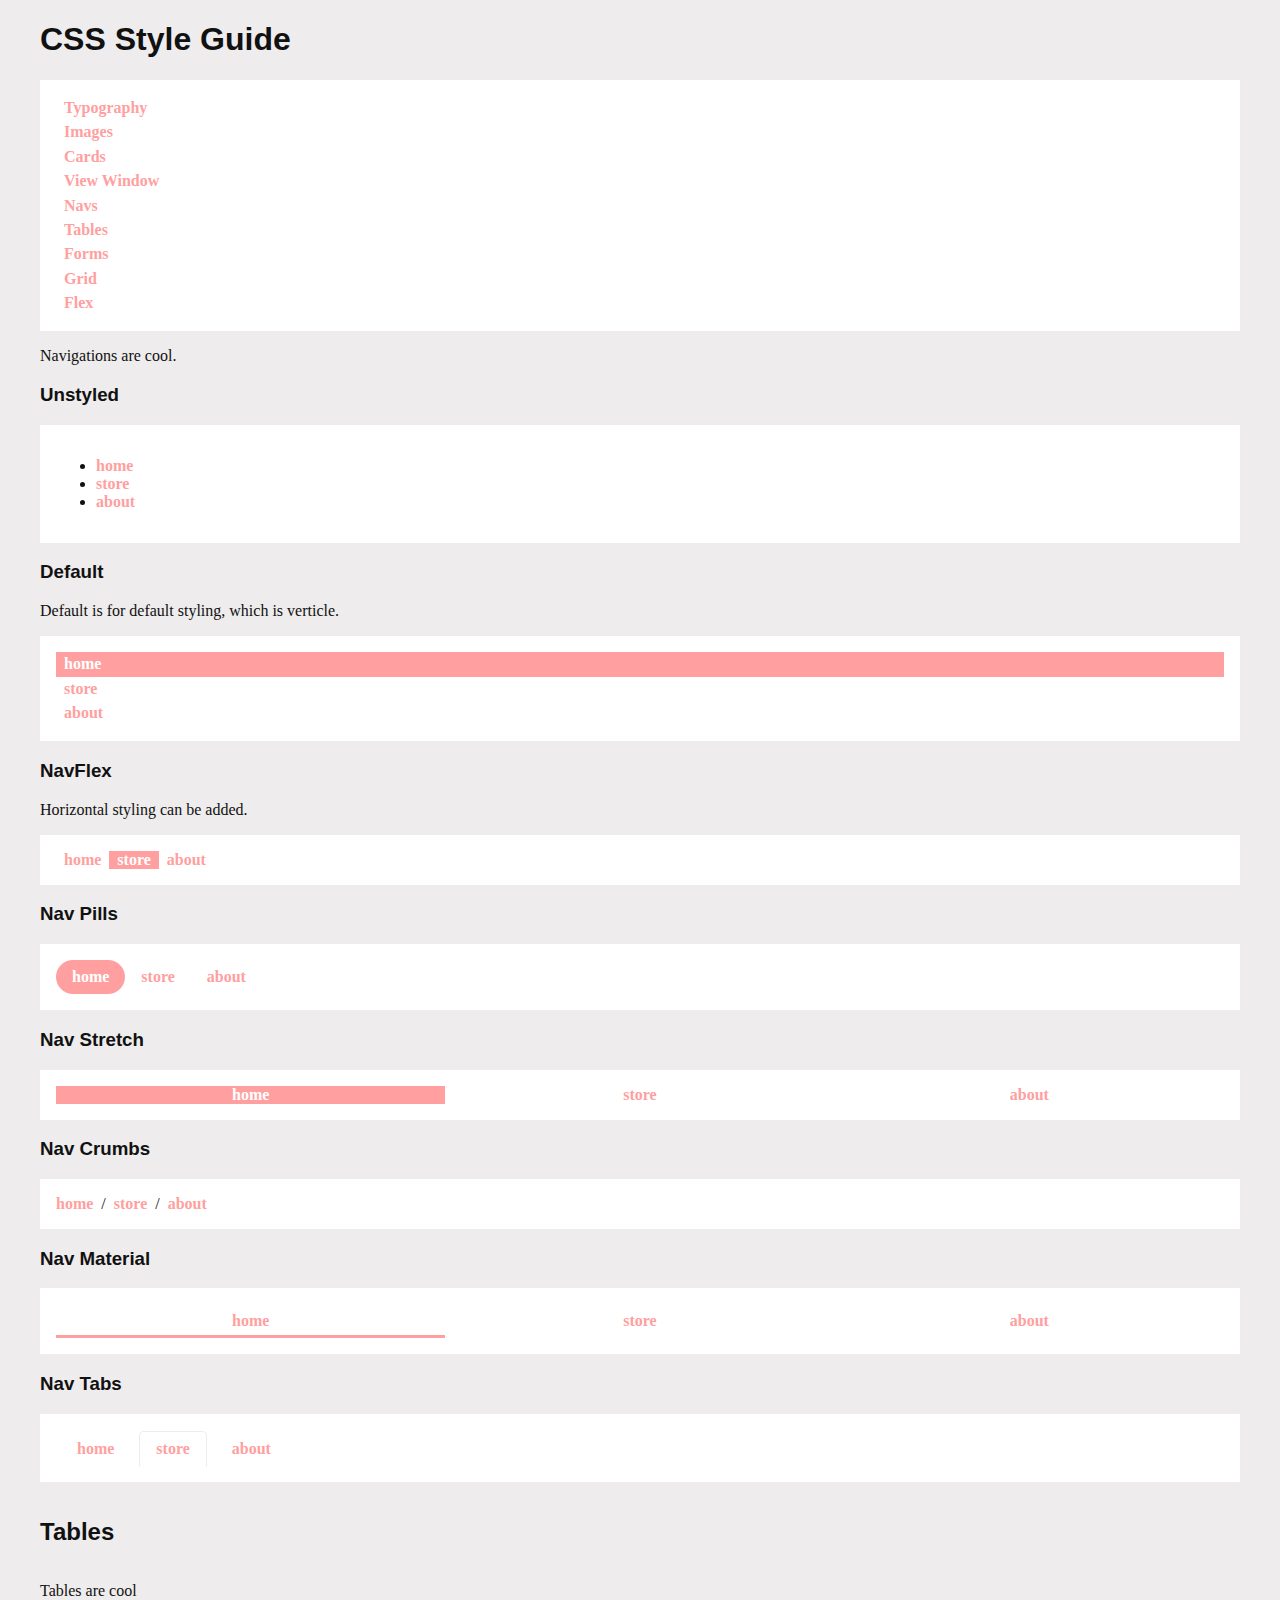
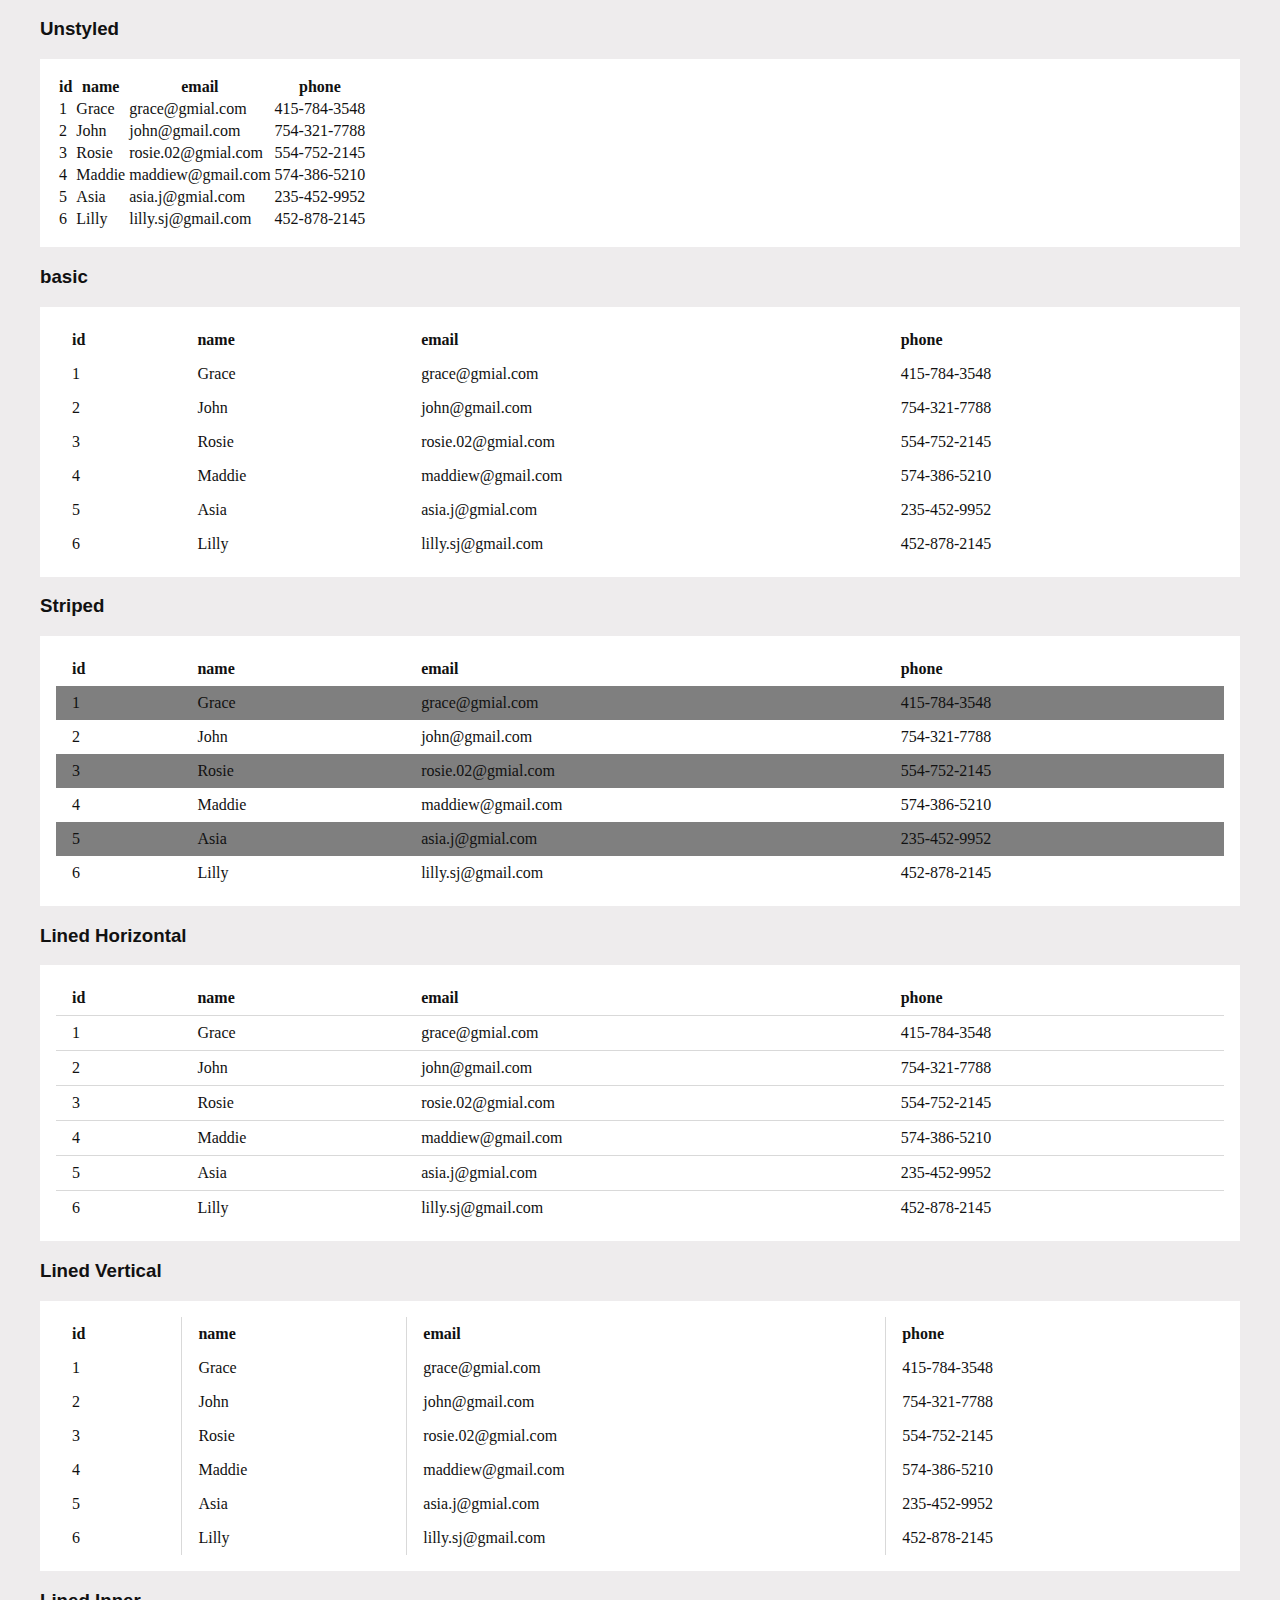
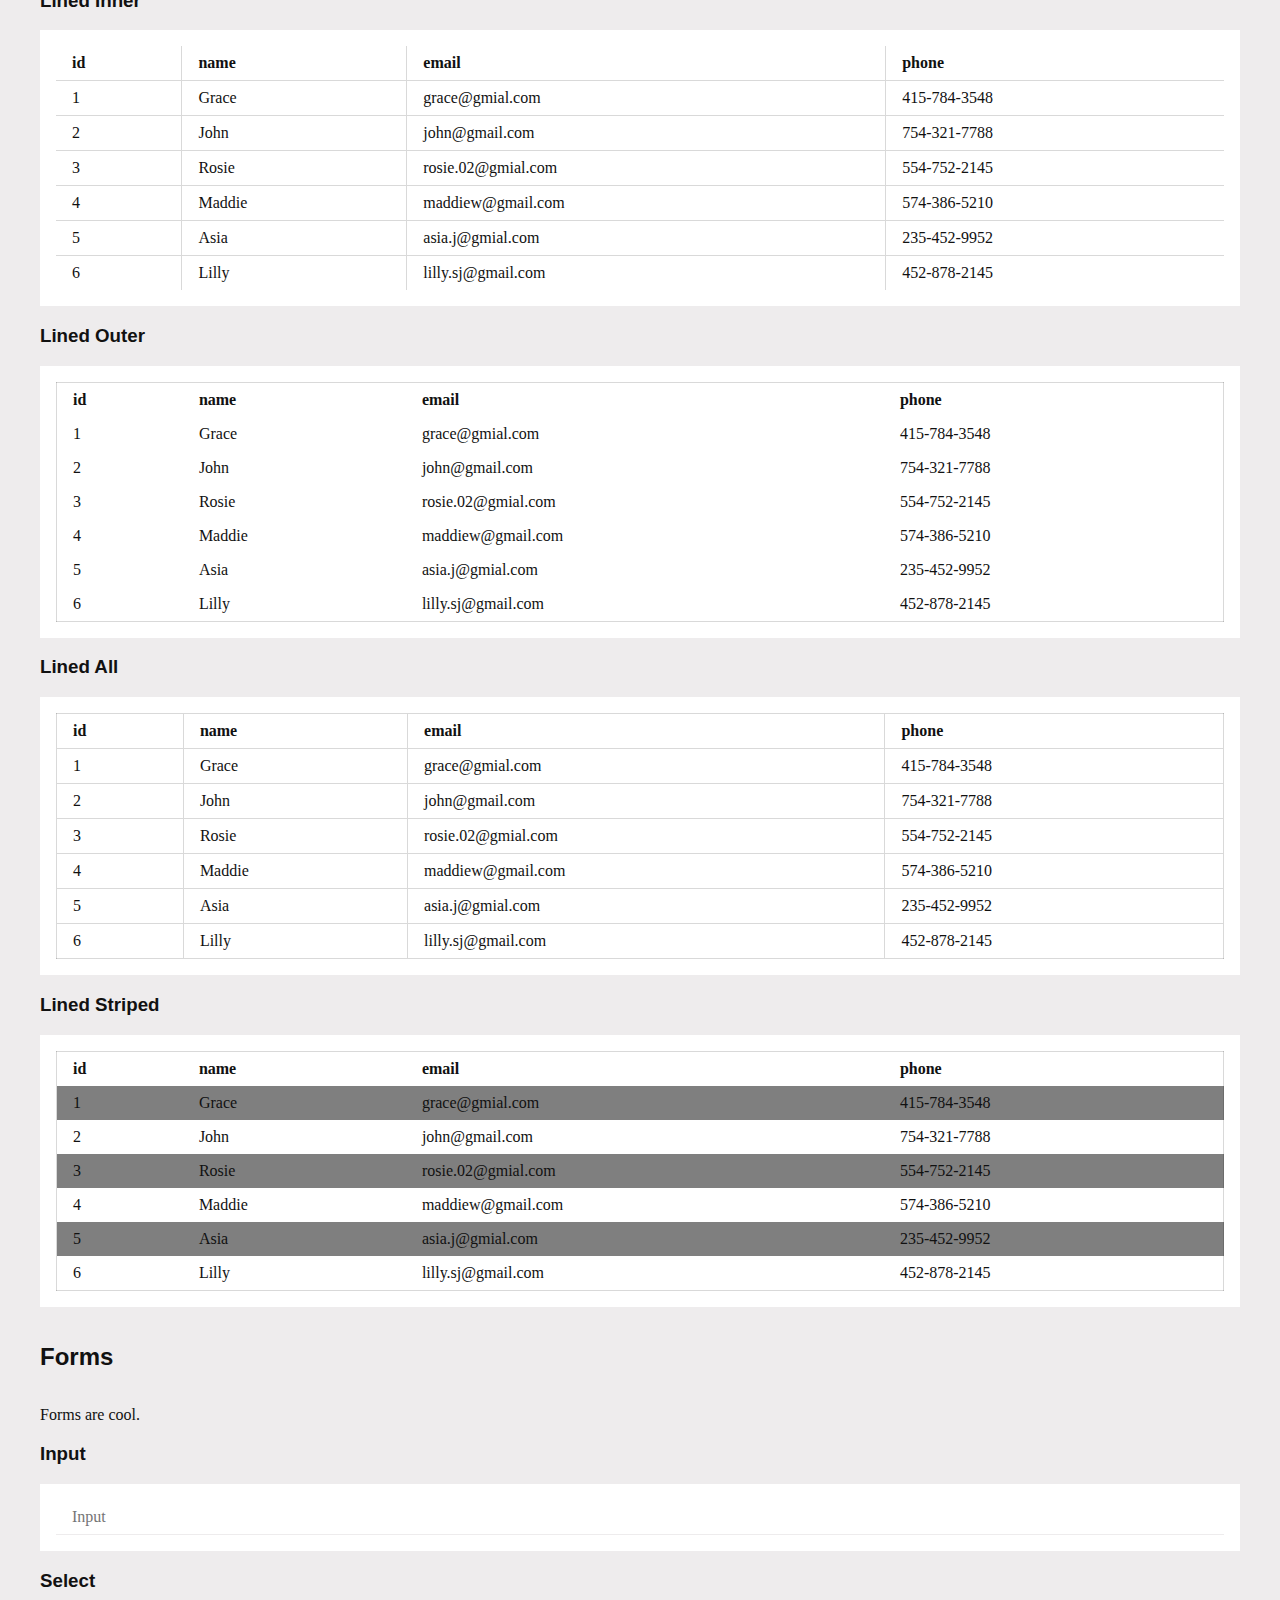
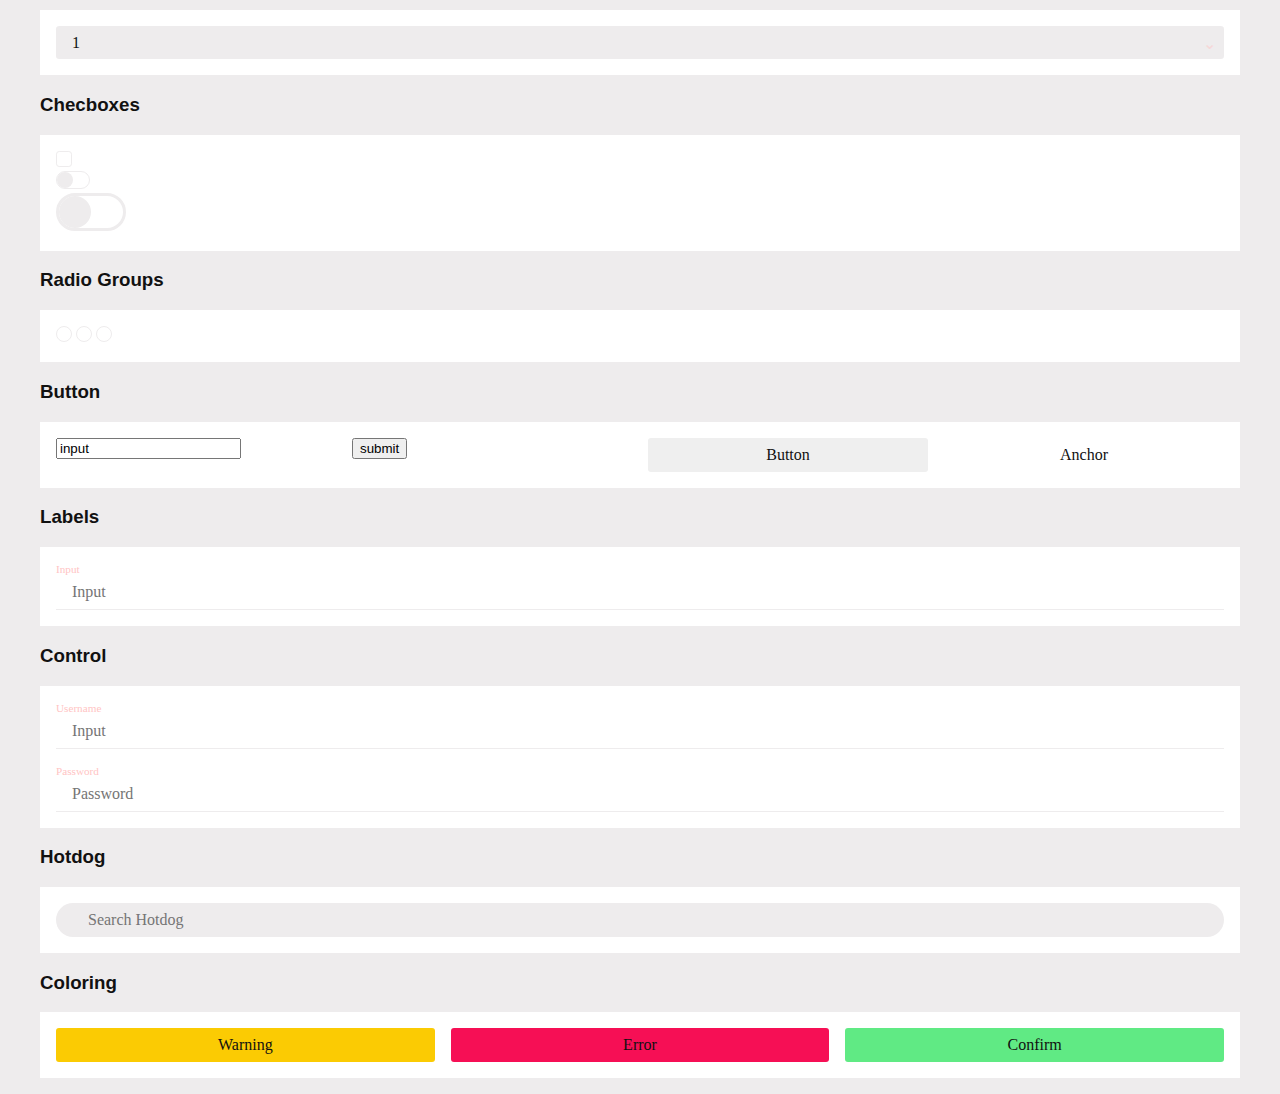
<file: public_html/aau/wnm608/park.minsu/wnm608/m05/styleguide/index.html>
<!DOCTYPE html>
<html lang="en">
<head>
	<meta charset="UTF-8">
	<meta name="viewport" content="width=device-width, initial-scale=1.0">

	<title>CSSS StyleGuide</title>

	<link rel="stylesheet" type="text/css" href="../lib/css/gridsystem.css">
	<link rel="stylesheet" type="text/css" href="../lib/css/styleguide.css">
	<link rel="stylesheet" type="text/css" href="../css/storetheme.css">

	<script type="text/javascript" src="http://code.jquery.com/jquery-3.2.1.min.js"></script>
</head>
<body>
	<header class="container">
		<h1>CSS Style Guide</h1>
	
        <div class="card card-light">
	        <nav class="nav">
		       <ul>
			      <li><a href="#typography">Typography</a></li>
			      <li><a href="#images">Images</a></li>
			      <li><a href="#cards">Cards</a></li>
			      <li><a href="#viewwindow">View Window</a></li>
			      <li><a href="#navs">Navs</a></li>
			      <li><a href="#tables">Tables</a></li>
			      <li><a href="#forms">Forms</a></li>
			      <li><a href="#grid">Grid</a></li>
			      <li><a href="#flex">Flex</a></li>
		       </ul>
	        </nav>
        </div>
    </header>

	<section id="navs">
		<script>
		const makeNav = (classes='') => {
			const links = ["home","store","about"];
			let ran = Math.floor(Math.random()*links.length);
			return `
			<div class="card card-light">
			    <nav class="${classes}">
                    <ul>
                        ${links.reduce((r,o,i)=>r+`<li ${i==ran&&`class="active"`}><a href="#">${o}
                        	</a></li>`,"")}
                    </ul>
                </nav>
            </div>`;
         }
		</script>
		<div class="container">
			<p>Navigations are cool.</p>

			<h3>Unstyled</h3>
            <script>document.write(makeNav(""));</script>

            <h3>Default</h3>
            <p>Default is for default styling, which is verticle.</p>
            <script>document.write(makeNav("nav"));</script>

            <h3>NavFlex</h3>
            <p>Horizontal styling can be added.</p>
            <script>document.write(makeNav("nav-flex"));</script>

            <h3>Nav Pills</h3>
            <script>document.write(makeNav("nav-pills"));</script>

            <h3>Nav Stretch</h3>
            <script>document.write(makeNav("nav-stretch"));</script>

            <h3>Nav Crumbs</h3>
            <script>document.write(makeNav("nav-crumbs"));</script>

            <h3>Nav Material</h3>
            <script>document.write(makeNav("nav-material"));</script>

            <h3>Nav Tabs</h3>
            <script>document.write(makeNav("nav-tabs"));</script>
	    </div>

        
        <script>
        	$(()=>{
        		$("[class*='nav'] a").on("click",function(e){
        			console.log("honk")
        			e.preventDefault();
        			$(this).closest("li").addClass("active")
        			    .siblings().removeClass("active");
        		})
        	})
        </script>
	</section>

	<section id="tables">
		<script>
			const makeTable = (classes='') =>{
                  const head = ["id", "name", "email", "phone"];
                  const body = [
                          [1,"Grace", "grace@gmial.com", "415-784-3548"],
                          [2,"John", "john@gmail.com", "754-321-7788"],
                          [3,"Rosie", "rosie.02@gmial.com", "554-752-2145"],
                          [4,"Maddie", "maddiew@gmail.com", "574-386-5210"],
                          [5,"Asia", "asia.j@gmial.com", "235-452-9952"],
                          [6,"Lilly", "lilly.sj@gmail.com", "452-878-2145"]

                  ];
                  return`
                  <div class="container">
                    <div class="card card-light">
                    <table class="${classes}">
                           <thead><tr>${head.reduce((r,o)=>r+`<th>${o}</th>`,"")}
                                </tr>
                           </thead>
                           <tbody>${body.reduce((r,o)=>r+`<tr>${o.reduce((r,o)=>r+`<td>${o}</td>`,"")}</tr>`,"")}
                           </tbody>
                    </table>
                    </div>
                  </div>`;

			}
		</script>

		<div class="card card-medium card-flat">
			<div class="container">
				<h2>Tables</h2>
			</div>
		</div>

			<div class="container">
				<p>Tables are cool</p>

				<h3>Unstyled</h3>
				<script>document.write(makeTable(""));</script>

				<h3>basic</h3>
				<script>document.write(makeTable("table"));</script>

				<h3>Striped</h3>
				<script>document.write(makeTable("table striped"));</script>

				<h3>Lined Horizontal</h3>
				<script>document.write(makeTable("table lined horizontal"));</script>

				<h3>Lined Vertical</h3>
				<script>document.write(makeTable("table lined vertical"));</script>

				<h3>Lined Inner</h3>
				<script>document.write(makeTable("table lined vertical horizontal"));</script>

				<h3>Lined Outer</h3>
				<script>document.write(makeTable("table lined outer"));</script>

				<h3>Lined All</h3>
				<script>document.write(makeTable("table lined all"));</script>

				<h3>Lined Striped</h3>
				<script>document.write(makeTable("table lined outer striped"));</script>


			</div>

	</section>

	<section id="forms">
		<div class="card card-medium card-flat">
			<div class="container">
				<h2>Forms</h2>
			</div>
        </div>
        <div class="container">
        	<p>Forms are cool.</p>

        	<h3>Input</h3>

        	<div class="card card-light">
        		<input type="text" class="form-input" placeholder="Input">
        	</div>

        	<h3>Select</h3>

        	<div class="card card-light">
        		<div class="form-select">
        			<select name="amount">
        				<option >1</option>
        				<option >2</option>
        				<option >3</option>
        				<option >4</option>
        				<option >5</option>
        				<option >6</option>
        				<option >7</option>
        				<option >8</option>
        				<option >9</option>
        				<option >10</option>
        			</select>
        		</div>
        	</div>

        	<h3>Checboxes</h3>
        	<div class="card card-light">
        		<div>
        			<input type="checkbox" id="checkmark-1" class="hidden">
        			<label for="checkmark-1" class="checkmark"></label>
        		</div>

        		<div>
        			<input type="checkbox" id="toggle-1" class="hidden">
        			<label for="toggle-1" class="toggle"></label>
        		</div>

        		<div>
        			<input type="checkbox" id="toggle-2" class="hidden">
        			<label for="toggle-2" class="toggle" style="font-size:2em;"></label>
        		</div>

        	</div>

        	<h3>Radio Groups</h3>
        	<div class="card card-light">
        		<div>
        			<input type="radio" id="radio-2-1" class="hidden" name="radio-2">
        			<label for="radio-2-1" class="radio-group"></label>

        			<input type="radio" id="radio-2-2" class="hidden" name="radio-2">
        			<label for="radio-2-2" class="radio-group"></label>

        			<input type="radio" id="radio-2-3" class="hidden" name="radio-2">
        			<label for="radio-2-3" class="radio-group"></label>
        		</div>
        	</div>

        	<h3>Button</h3>
        	<div class="card card-light">
        		<div class="grid gap">
        			<div class="col-xs-12 col-md-3">
        				<input type="botton" class="form-botton" value="input">
        			</div>
        			<div class="col-xs-12 col-md-3">
        				<input type="submit" class="form-botton" value="submit">
        			</div>
        			<div class="col-xs-12 col-md-3">
        				<button type="submit" class="form-button">Button</button>
        			</div>
        			<div class="col-xs-12 col-md-3">
        				<a href="#" class="form-button">Anchor</a>
        			</div>
        		</div>
        	</div>

        	<h3>Labels</h3>
        	<div class="card card-light">
        		<label for="input-1" class="form-label">Input</label>
        		<input type="text" id="input-1" class="form-input" placeholder="Input">
        	</div>

        	<h3>Control</h3>
        	<div class="card card-light">
        		<div class="form-control">
        			<label for="input-1" class="form-label">Username</label>
        			<input type="text" id="input-1" class="form-input" placeholder="Input">
        		</div>
        		<div class="form-control">
        			<label for="input-2" class="form-label">Password</label>
        			<input type="text" id="input-2" class="form-input" placeholder="Password">
        		</div>
        	</div>

        	<h3>Hotdog</h3>
        	<div class="card card-light">
        		<input type="search" class="hotdog" placeholder="Search Hotdog">
        	</div>

        	<h3>Coloring</h3>

        	<div class="card card-light">
        		<div class="grid gap">
        			<div class="col-xs-12 col-md-4">
        				<button type="submit" class="form-button warning">Warning</button>
        			</div>
        			<div class="col-xs-12 col-md-4">
        				<button type="submit" class="form-button error">Error</button>
        			</div>
        			<div class="col-xs-12 col-md-4">
        				<button type="submit" class="form-button confirm">Confirm</button>
        			</div>
        		</div>
        	</div>
        </div>

	</section>	
</body>
</html>
</file>
<file: public_html/aau/wnm608/park.minsu/wnm608/m05/lib/css/gridsystem.css>
/*layout for grid system*/

.grid {
	display: grid;
	--grid-gap: 1em;
	grid-template-columns: repeat(12,1fr);
}
	.grid-10 {
		grid-template-columns: repeat(10,1fr);
	}

.grid.gap {
	grid-gap: var(--grid-gap);
	gap: var(--grid-gap);
}
	.gap-large {--grid-gap: 2em;}
	.gap-medium {--grid-gap: 1em;}
	.gap-small {--grid-gap: .5em;}

.col-0 { grid-column: none; }
.col-1 { grid-column: span 1; }
.col-2 { grid-column: span 2; }
.col-3 { grid-column: span 3; }
.col-4 { grid-column: span 4; }
.col-5 { grid-column: span 5; }
.col-6 { grid-column: span 6; }
.col-7 { grid-column: span 7; }
.col-8 { grid-column: span 8; }
.col-9 { grid-column: span 9; }
.col-10 { grid-column: span 10; }
.col-11 { grid-column: span 11; }
.col-12 { grid-column: span 12; }

@media (min-width: 0) {
	.gap-xs-large { --grid-gap: 2em; }
	.gap-xs-medium { --grid-gap: 1em; }
	.gap-xs-small { --grid-gap: .5em; }

	.col-xs-0 { grid-column: none;; }
	.col-xs-1 { grid-column: span 1; }
	.col-xs-2 { grid-column: span 2; }
	.col-xs-3 { grid-column: span 3; }
	.col-xs-4 { grid-column: span 4; }
	.col-xs-5 { grid-column: span 5; }
	.col-xs-6 { grid-column: span 6; }
	.col-xs-7 { grid-column: span 7; }
	.col-xs-8 { grid-column: span 8; }
	.col-xs-9 { grid-column: span 9; }
	.col-xs-10 { grid-column: span 10; }
	.col-xs-11 { grid-column: span 11; }
	.col-xs-12 { grid-column: span 12; }
}

@media (min-width: 320px) {
	.gap-sm-large { --grid-gap: 2em; }
	.gap-sm-medium { --grid-gap: 1em; }
	.gap-sm-small { --grid-gap: .5em; }

	.col-sm-0 { grid-column: none; }
	.col-sm-1 { grid-column: span 1; }
	.col-sm-2 { grid-column: span 2; }
	.col-sm-3 { grid-column: span 3; }
	.col-sm-4 { grid-column: span 4; }
	.col-sm-5 { grid-column: span 5; }
	.col-sm-6 { grid-column: span 6; }
	.col-sm-7 { grid-column: span 7; }
	.col-sm-8 { grid-column: span 8; }
	.col-sm-9 { grid-column: span 9; }
	.col-sm-10 { grid-column: span 10; }
	.col-sm-11 { grid-column: span 11; }
	.col-sm-12 { grid-column: span 12; }
}

@media (min-width: 600px) {
	.gap-md-large { --grid-gap: 2em; }
	.gap-md-medium { --grid-gap: 1em; }
	.gap-md-small { --grid-gap: .5em; }

	.col-md-0 { grid-column: none;  }
	.col-md-1 { grid-column: span 1; }
	.col-md-2 { grid-column: span 2; }
	.col-md-3 { grid-column: span 3; }
	.col-md-4 { grid-column: span 4; }
	.col-md-5 { grid-column: span 5; }
	.col-md-6 { grid-column: span 6; }
	.col-md-7 { grid-column: span 7; }
	.col-md-8 { grid-column: span 8; }
	.col-md-9 { grid-column: span 9; }
	.col-md-10 { grid-column: span 10; }
	.col-md-11 { grid-column: span 11; }
	.col-md-12 { grid-column: span 12; }
}

@media (min-width: 900px) {
	.gap-lg-large { --grid-gap: 2em; }
	.gap-lg-medium { --grid-gap: 1em; }
	.gap-lg-small { --grid-gap: .5em; }

	.col-lg-0 { grid-column: none; ; }
	.col-lg-1 { grid-column: span 1; }
	.col-lg-2 { grid-column: span 2; }
	.col-lg-3 { grid-column: span 3; }
	.col-lg-4 { grid-column: span 4; }
	.col-lg-5 { grid-column: span 5; }
	.col-lg-6 { grid-column: span 6; }
	.col-lg-7 { grid-column: span 7; }
	.col-lg-8 { grid-column: span 8; }
	.col-lg-9 { grid-column: span 9; }
	.col-lg-10 { grid-column: span 10; }
	.col-lg-11 { grid-column: span 11; }
	.col-lg-12 { grid-column: span 12; }
}

@media (min-width: 1200px) {
	.gap-xl-large { --grid-gap: 2em; }
	.gap-xl-medium { --grid-gap: 1em; }
	.gap-xl-small { --grid-gap: .5em; }

	.col-xl-0 { grid-column: none; }
	.col-xl-1 { grid-column: span 1; }
	.col-xl-2 { grid-column: span 2; }
	.col-xl-3 { grid-column: span 3; }
	.col-xl-4 { grid-column: span 4; }
	.col-xl-5 { grid-column: span 5; }
	.col-xl-6 { grid-column: span 6; }
	.col-xl-7 { grid-column: span 7; }
	.col-xl-8 { grid-column: span 8; }
	.col-xl-9 { grid-column: span 9; }
	.col-xl-10 { grid-column: span 10; }
	.col-xl-11 { grid-column: span 11; }
	.col-xl-12 { grid-column: span 12; }
}
</file>
<file: public_html/aau/wnm608/park.minsu/wnm608/m05/css/storetheme.css>
:root {
	--color-body: #111;
	--color-main: #ff9f9f;
	--color-main-dark: #1c1c6f;
	--color-main-light: #0c472a;
}

body {
	color: var(--color-body);
	background-color: var(--color-neutral-light);
}

a {
	color:var(--color-main);
}


.hero {
	margin: 0;
}
.hero h1 {
	font-size: 7vmin;
	color: var(--color-neutral-light);
	text-shadow: 4px 4px 2px rgba(225,196,196,0.8);
}




.flex-spacer {
	flex: none;
	width: 1em;
}


@media (max-width: 450px) {
	.navbar h1 {
		white-space: nowrap;
	}
	.navbar>.display-flex {
		flex-wrap: wrap;
	}
}


@media only screen and (min-width: 768px) and (max-width: 1023px) {
/*table size*/
}
@media only screen and (min-width: 320px) and (max-width: 767px) {
/*mobile size*/	
}
</file>
<file: public_html/aau/wnm608/park.minsu/wnm608/m05/lib/css/styleguide.css>
/*elements reset*/

:root {
	--header-height: 3em;

	--color-neutral: #918b8e;
	--color-neutral-dark:#ffc4c4;
	--color-neutral-light: #eeeced;

	--color-warning: #fbcb03;
	--color-error:#f60f55;
	--color-confirm: #60ea84;
}

*,*::after,*::before {
	box-sizing: border-box;
}

body {
	margin: 0;
	font-size: 100%;
	font-family: Poppins, "Lato", serif; 
	/*첫번째 글체가 없을시 두번째 글체를 쓰고, 그것도 없으면 세번째로 써라*/
}

h1,
h2,
h3,
h4,
h5,
h6 {
	font-family: Poppins, Lato, Arial, sans-serif;
}

a {
	display: inline-block; 
	/*Anchor tag 원래 inline에 나온다. 패딩과 마징이 없다. 하지만 inline-block하면 패딩과 마진을 허락하는거다.*/
	color: inherit;
	text-decoration: none;
	font-weight: 700; /*bold*/
}

	a:hover{
		text-decoration: underline;
	}

/* standard classes */

.display-flex {display: flex;}
.display-block {display: block;}
.display-inlineblock {display: inline-block;}

.flex-stretch {flex:1;}
.flex-none {flex:none;}

.container {
	max-width: 1200px;
	margin-left: auto;
	margin-right: auto;
}

.overcrop {
	position: relative;
	overflow: hidden;
}

	@media (max-width: 1200px){
		.pad {padding-left: 1em; padding-right: 1em;}
	}

/* custom components */

.navbar {
	line-height: var(--header-height);
	background-color: var(--color-neutral-dark);
	color: var(--color-neutral-light);
}
	.navbar h1 {
		font-size: 1em;
		margin: 0;
		padding: 0 1em;
		justify-content: flex-start;
	}
	.navbar a {
		padding: 0 1em;
		color: inherit;
	}

/*navs*/

.nav-tabs ul,
.nav-material ul,
.nav-crumbs ul,
.nav-flex ul,
.nav-pills ul,
.nav-stretch ul,
.nav ul{
	list-style-type: none;
	margin-top: 0;
	margin-bottom: 0;
	padding-left: 0;
}
    .nav a{
        display: block;
        padding-top: 0.2em;
        padding-bottom: 0.2em;
    }
    .nav-flex a,
    .nav-stretch a,
    .nav a{
        padding-right: 0.5em;
        padding-left: 0.5em;
    }
    .nav-stretch .active a,
    .nav-flex .active a,
    .nav-pills .active a,
    .nav .active a {
        background-color: var(--color-main);
        color: #fff;
    }

.nav-tabs ul,
.nav-material ul,
.nav-crumbs ul,
.nav-flex ul,
.nav-pills ul,
.nav-stretch ul {
    display: flex;
}

.nav-material li,
.nav-stretch li {
    flex: 1;
    text-align: center;
}
.nav-material a,
.nav-stretch a {
    display: block;
}

.nav-pills a {
    border-radius: 2em;
    padding: 0.5em 1em;
    text-decoration: none;
}
.nav-pills :not(.active)>a:hover {
    background-color: var(--color-neutral-light);
}

.nav-crumbs li:not(:first-child)::before {
    content: '/';
    display: inline-block;
    margin-left: 0.5em;
    margin-right: 0.5em;

}

.nav-material a {
    text-decoration:none;
    position: relative;
    padding-top: 0.5em;
    padding-bottom: 0.5em;
}
.nav-material a::after {
    position: absolute;
    bottom: 0;
    left: 0;
    width: 100%;
    height: 0;
    content: '';
    background-color: var(--color-main);
    transition: all 0.3s;   
}
.nav-material .active a::after {
    height:3px;

}

.nav-tabs {
    border-bottom: var(--color-neutral-light);
}
.nav-tabs li {
    margin-left: 0.25em;
    margin-right: 0.25em;
}
.nav-tabs a {
    padding: 0.5em 1em;
    border-radius: 0.3em 0.3em 0 0;
    text-decoration: none;
    border: 1px solid transparent;
    transform: translateY(1px);
}
.nav-tabs a:hover {
    background-color: var(--color-neutral-light);
}
.nav-tabs .active a {
    background-color: #fff;
    border-color: var(--color-neutral-light) var(--color-neutral-light) #fff;
    position: relative;
}
/*end m04*/
	

.card {
	padding: 1em;
	overflow: hidden;
	position: relative;
}

	.container>.card {
		margin-top: 1em;
		margin-bottom: 1em;
	}

	[class*='col-']>.card,
	.flex-stretch>.card{
		height: 100%;
	}

	.card>:first-child {margin-top: 0;}
	.card>:last-child {margin-bottom: 0;}

	.card-soft {
		box-shadow: 3px 3px 15px rgba(0,0,0,0.1);
		border-radius: .5em;
	}
	.card-light {
		background-color: #fff;
	}
	.card-dark {
		background-color: var(--color-neutral-dark);
		color: var(--color-neutral-light);
	}
	.card-heading {
		text-align: center;
	}
	.card-flat {
		padding: 0;
	}

.view-window {
	background-size: cover;
	background-position: center;
	background-attachment: fixed; /*Background attachment fixed means that the image is not going to scroll with the page the image is going to stay in place*/
	position: relative; /*To position relative because we need to do something we need to set that image on the page, we need to set that image there and we're going to use.position absolute to make that stick there and you'll see how it works when we get to that, so that's background position then we're going to say overflow.*/
	overflow:hidden;
	height: 50vh;
	margin-top: 1em;
	margin-bottom: 1em;

	display: flex;
	align-items: center;
	justify-content: center;
}

	.view-window>:first-child {
		max-height: calc(100% - 4em);
		max-width: calc(100% - 4em);
	}

.image-full {
	height: 100%;
	width: 100%;
	object-fit: cover;
	object-position: top;
}

.image-contain, 
.image-cover {
	height: 100%;
	width: 100%;
	object-position: center;
	vertical-align: text-bottom;
}
.image-cover {
	object-fit: cover;
}
.image-contain {
	object-fit: contain;
}
.image-fit {
	max-width: 100%;
	vertical-align: text-bottom;
}
.image-circle {
	position: relative;
	height: 0;
	padding-bottom: 100%;
}
	.image-circle img {
		width: 100%;
		height: 100%;
		position: absolute;
		top: 0;
		left: 0;
		object-fit: cover;
		object-position: center;
		border-radius: 50%;
		vertical-align: text-bottom;
	}

.center-child {
	display: flex;
	align-items: center;
	justify-content: center;
	position: relative;
	overflow: hidden;
}



hr.spacer {
	margin: 1em;
	border-width: 0;
}
	.spacer.large {
		margin: 6em;
		border-width: 0;
	}

figure {
	margin: 0;
}
	figcaption {
		padding: 1em;
		text-align: center;
	}


/*m04*/
.form-control{
    margin-top: 1em;
    margin-bottom: 1em;
}
.form-label {
    display: block;
    font-size: 0.7em;
    color:var(--color-neutral-dark);
}
.hotdog,
.form-input {
    display: inline-block;
    border-width: 0;
    background-color: transparent;
    padding: 0.5em 1em;
    font: inherit;
    color: inherit;
    border-bottom: 1px solid var(--color-neutral-light);
    width: 100%;
    -webkit-appearance: none;
    outline:0;
    transition: all 0.6s;
}
.form-input:focus {
    border-bottom-color: var(--color-neutral-dark); 
}
.hotdog {
    border-width: 0;
    background-color: var(--color-neutral-light);
    border-radius: 2em;
    padding: 0.5em 2em;    
}
.form-button {
    display: inline-block;
    width: 100%;
    padding: 0.5em 1em;
    margin: 0;
    font: inherit;
    -webkit-appearance: none;
    border-width: 0;
    border-color: var(--color-neutral-light);
    border-radius: 3px;
    outline: 0;
    vertical-align: baseline;
    color: inherit;
    text-align: center;
    text-decoration: none !important;
    cursor: pointer;
    transition: box-shadow 0.3s, transform 0.6s;
}
.form-button:active {
    background-color: var(--color-neutral-dark);
    color: var(--color-neutral-light);
}
.form-button:hover {
    box-shadow: 2px 2px 10px rgba(0,0,0,0.15) ;
    transform: translateY(-1px);
}


.warning {
    background-color: var(--color-warning);
}
.error {
    background-color: var(--color-error);
}
.confirm {
    background-color: var(--color-confirm);
}

.form-select select {
    display: inline-block;
    border-width: 0;
    background-color: var(--color-neutral-light);
    padding: 0.5em 1.5em 0.5em 1em;
    font: inherit;
    color: inherit;
    width: 100%;
    -webkit-appearance: none;
    outline: 0 ;
    transition: all 0.6s;
    border-radius: 0.2em;
}
.form-select {
    position: relative;
}

.form-select::after {
    position: absolute;
    top: 50%;
    right: 0.5rem;
    transform: translateY(-50%);
    color: var(--color-neutral-dark);
    font-size: 1em;
    content: '⌄';
    opacity: 0.5;
    pointer-events: none;
}

/*TOGGLES*/

.hidden { display: none; }

.hidden+.checkmark {
    display: inline-block;
    width: 1em;
    height: 1em;
    background-color: transparent;
    border-radius: 0.2em;
    border: 1px solid var(--color-neutral-light);
    position: relative;
    cursor: pointer;
}

.hidden+.checkmark::after {
    content: '';
    position: absolute;
    top: 50%;
    left: 50%;
    transform: translate(-50%,-50%);
    font-size: 0.8em;
}
.hidden:checked+.checkmark::after {
    content: '✓';
}

.hidden+.toggle {
    display: inline-block;
    width: 2em;
    height: 1em;
    background-color: white;
    border-radius: 1em;
    border: 0.1em solid var(--color-neutral-light);
    position: relative;
    box-sizing: content-box;
    cursor: pointer;
}

.hidden+.toggle::after {
    content: '';
    position: absolute;
    top: 0;
    left: 0;
    width: 1em;
    height: 1em;
    background-color: var(--color-neutral-light);
    transition: all 0.3s;
    border-radius: 1em;
}
.hidden:checked+.toggle::after {
    transform: translateX(1em);
}

.hidden+.radio-group {
    display: inline-block;
    width: 1em;
    height: 1em;
    border: 0.1em solid var(--color-neutral-light);
    border-radius: 1em;
    background-color: white;
    cursor: pointer;
}
.hidden:checked+.radio-group {
    background-color: var(--color-confirm);
}


/*TABLES*/

.table {
    width: 100%;
    border-collapse: collapse;
}
.table td,
.table th {
    padding: 0.5em 1em;
    text-align: left;
}

.table.striped tbody tr:nth-child(odd) {
    background-color: rgba(0,0,0,0.5);
}

.table.lined.all tbody tr,
.table.lined.horizontal tbody tr {
    border-top: 1px solid rgba(0,0,0,0.15);
}

.table.lined.all th:not(:first-child),
.table.lined.all td:not(:first-child),
.table.lined.vertical th:not(:first-child),
.table.lined.vertical td:not(:first-child) {
    border-left: 1px solid rgba(0,0,0,0.15);
}

.table.lined.all,
.table.lined.outer {
    border: 1px solid rgba(0,0,0,0.15);
}
</file>
